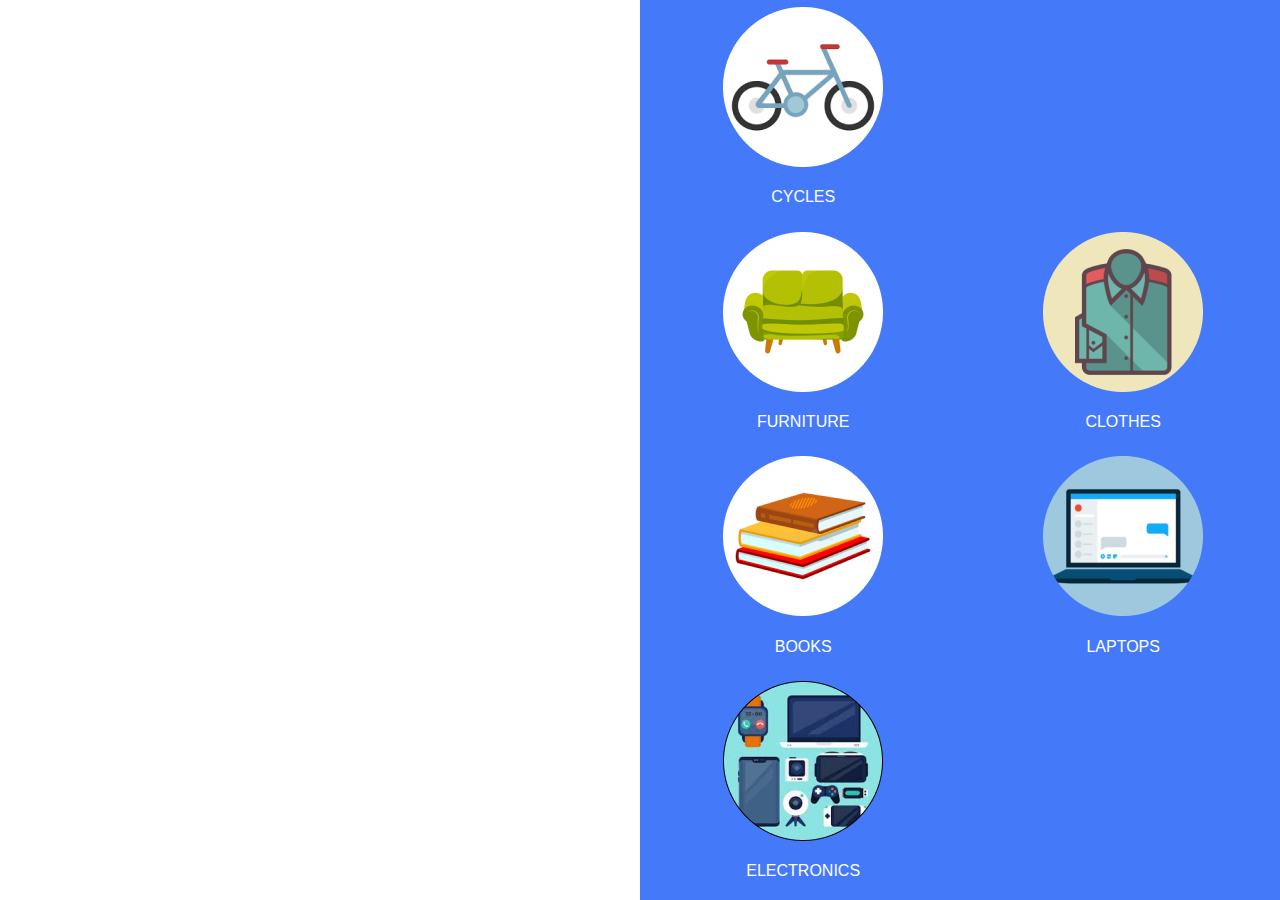
<file: home.html>
<!DOCTYPE html>
<html lang="en">
<head>
    <meta charset="UTF-8">
    <meta http-equiv="X-UA-Compatible" content="IE=edge">
    <meta name="viewport" content="width=device-width, initial-scale=1.0">
    <link rel="stylesheet" href="CSS/home.css">
    <title>Document</title>
    
</head>
<body>
   
    <div class="right_side" id="rhs">
        <div class="categories" >
            <a href="#">
                <div class="items">
                    <img src="img/cycle.png">
                </div>
            </a>
            <h4>CYCLES</h4>
        </div>
        <div class="categories" >
            <a href="#">
                <div class="items">
                    <img src="img/furniture.png">
                </div>
            </a>
            <h4>FURNITURE</h4>
        </div>
        <div class="categories" >
            <a href="#">
                <div class="items">
                    <img src="img/books.png">
                </div>
            </a>
            <h4>BOOKS</h4>
        </div>
        <div class="categories" >
            <a href="#">
                <div class="items">
                    <img src="img/electronics.png">
                </div>
            </a>
            <h4>ELECTRONICS</h4>
        </div>
        <div class="categories" >
            <a href="#">
                <div class="items">
                    <img src="img/clothe.png">
                </div>
            </a>
            <h4>CLOTHES</h4>
        </div>
        <div class="categories" >
            <a href="#">
                <div class="items">
                    <img src="img/laptops.png">
                </div>
            </a>
            <h4>LAPTOPS</h4>
        </div>
    </div>
    
</body>
</html>
</file>
<file: CSS/home.css>
html, body {
    height: 100%;
    margin: 0;
  }

.right_side {
    margin-right: 0px;
    margin-left: auto;
    background-color: #447AFA;
    height: 100%;
    width: 50%;
    display: flex;
    flex-direction: column;
    flex-wrap: wrap;
    justify-content: center;
}

.categories {
    padding-left: 13%;
    padding-top: 1%;
    padding-bottom: 1%;
    height:212px;
    width: 160px;
    
   
}
.items{
    height: 160px;
    width: 160px;
    margin-top: 0;
    margin-bottom: auto;
}

.items img{
    height: 160px;
    width: 160px;
    object-fit: fill;
} 

.categories h4{
   
    width: 160px;
    height: 30px;
    text-align: center;
    color: white;
    font-family: 'Segoe UI', Tahoma, Geneva, Verdana, sans-serif;
    font-weight: 400;
    font-size: 16px;
}
</file>
